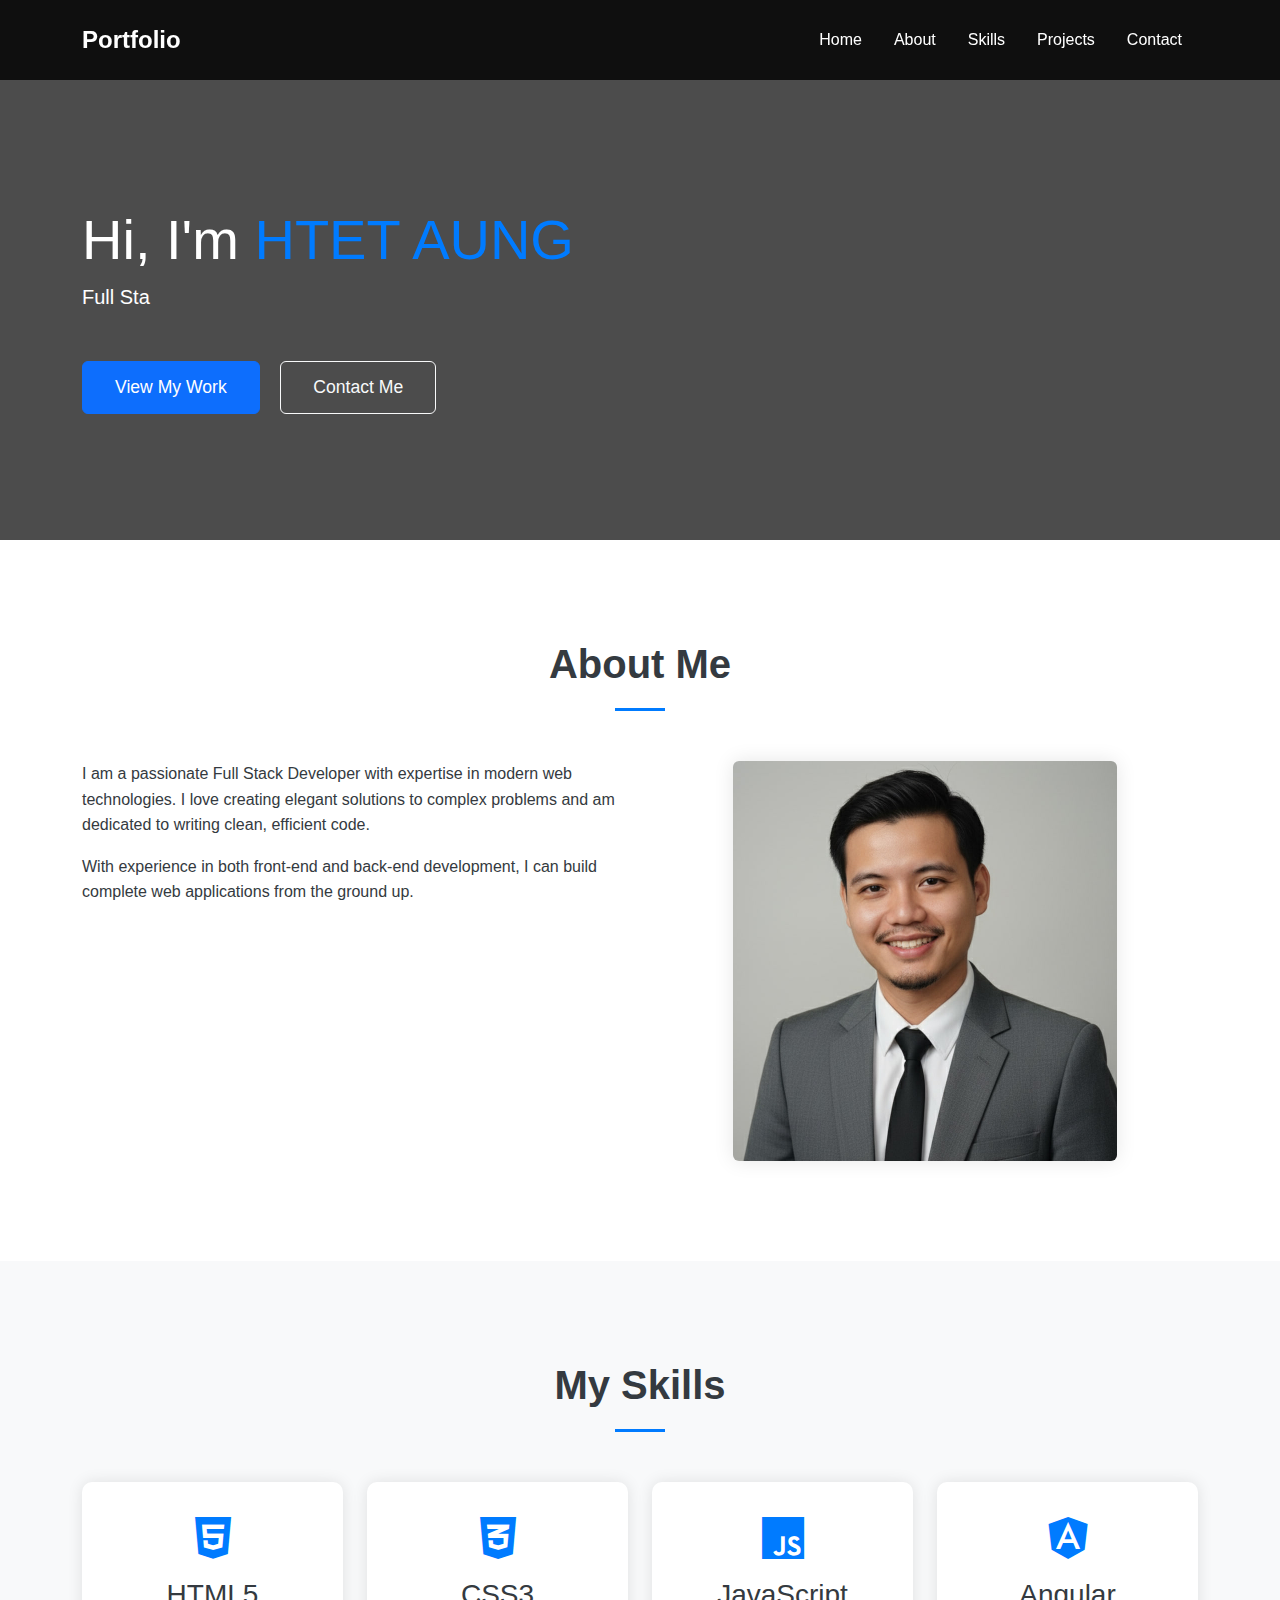
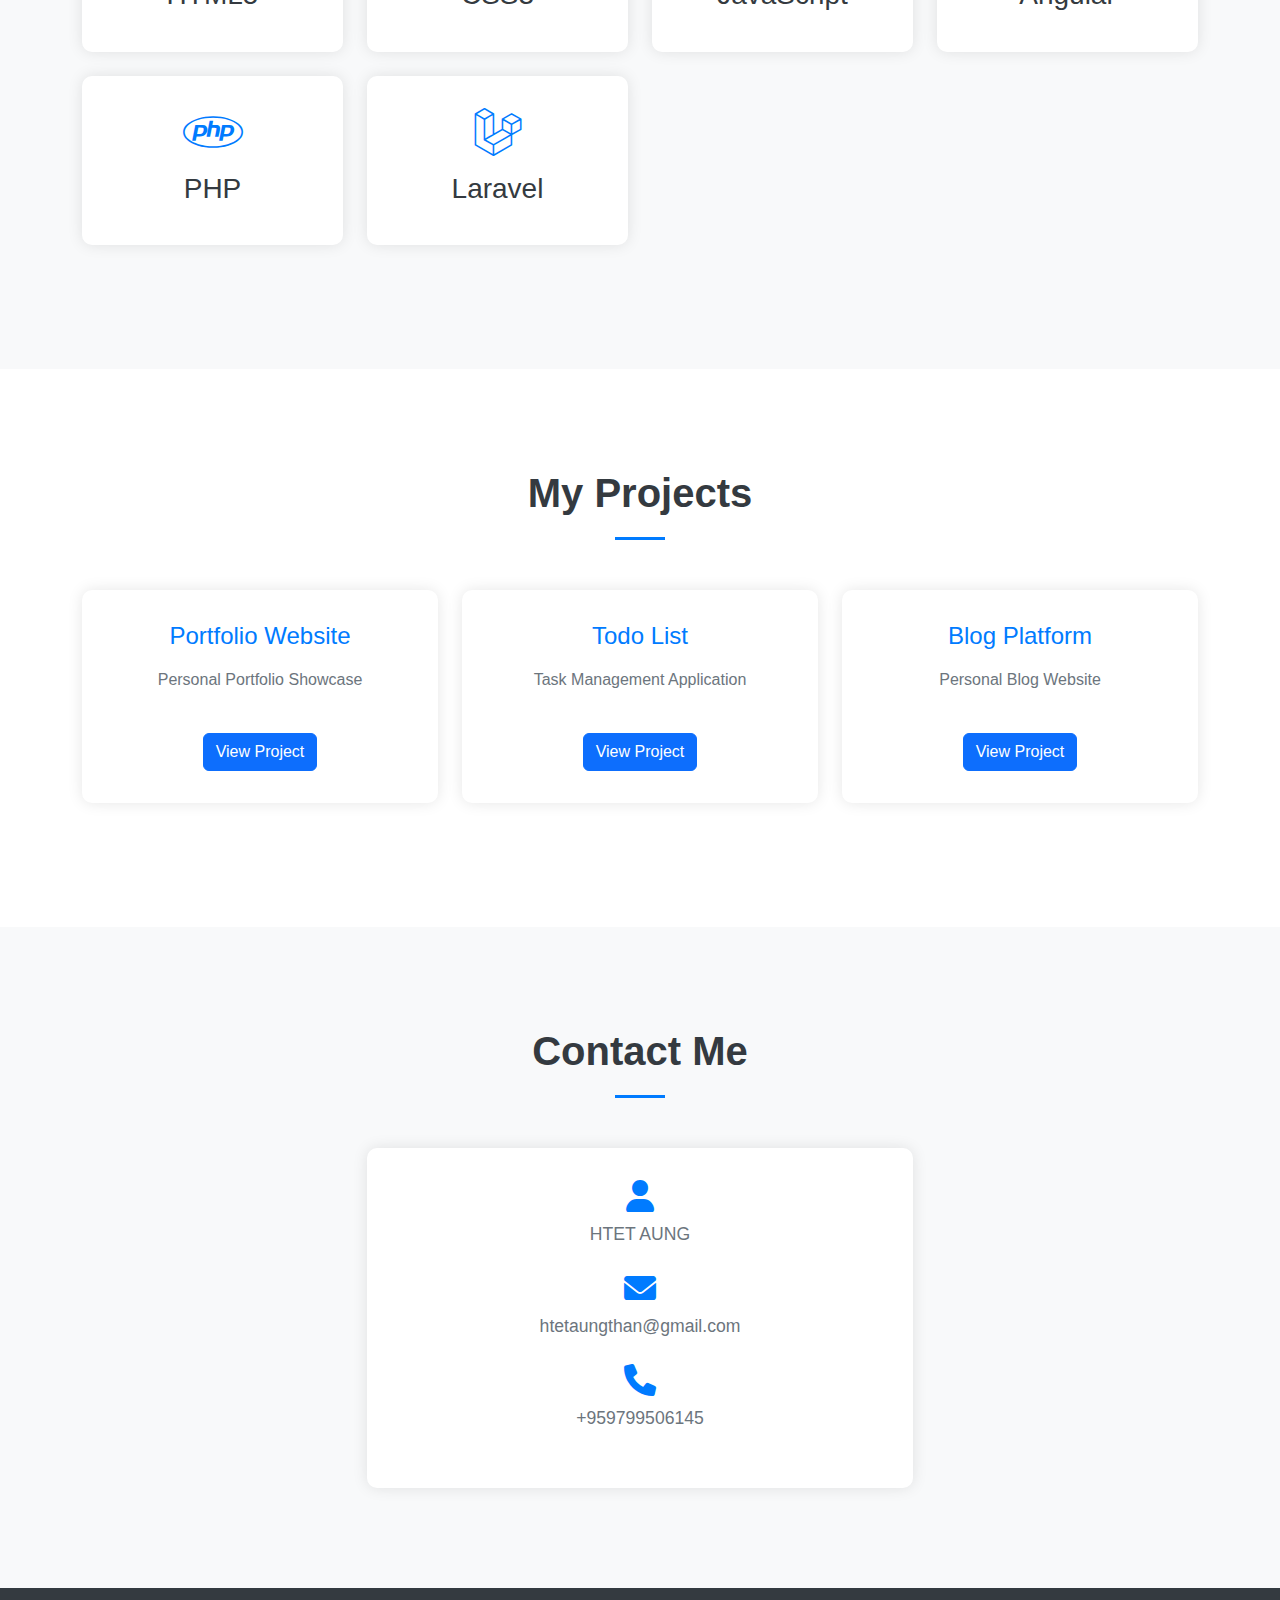
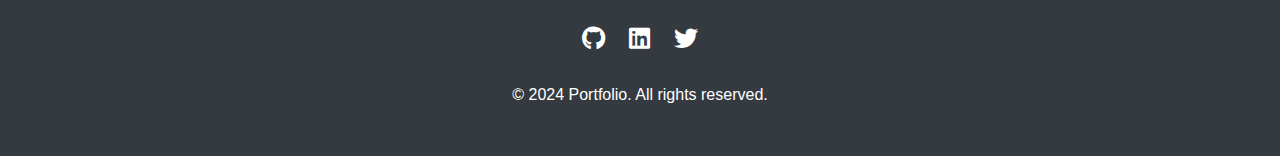
<file: index.html>
<!DOCTYPE html>
<html lang="en">
<head>
    <meta charset="UTF-8">
    <meta name="viewport" content="width=device-width, initial-scale=1.0">
    <title>Portfolio Landing Page</title>
    <!-- Bootstrap CSS -->
    <link href="https://cdn.jsdelivr.net/npm/bootstrap@5.3.0/dist/css/bootstrap.min.css" rel="stylesheet">
    <!-- Custom CSS -->
    <link rel="stylesheet" href="styles.css">
    <!-- Font Awesome -->
    <link rel="stylesheet" href="https://cdnjs.cloudflare.com/ajax/libs/font-awesome/6.0.0/css/all.min.css">
</head>
<body>
    <!-- Navigation -->
    <nav class="navbar navbar-expand-lg navbar-dark fixed-top">
        <div class="container">
            <a class="navbar-brand" href="#">Portfolio</a>
            <button class="navbar-toggler" type="button" data-bs-toggle="collapse" data-bs-target="#navbarNav">
                <span class="navbar-toggler-icon"></span>
            </button>
            <div class="collapse navbar-collapse" id="navbarNav">
                <ul class="navbar-nav ms-auto">
                    <li class="nav-item"><a class="nav-link" href="#home">Home</a></li>
                    <li class="nav-item"><a class="nav-link" href="#about">About</a></li>
                    <li class="nav-item"><a class="nav-link" href="#skills">Skills</a></li>
                    <li class="nav-item"><a class="nav-link" href="#projects">Projects</a></li>
                    <li class="nav-item"><a class="nav-link" href="#contact">Contact</a></li>
                </ul>
            </div>
        </div>
    </nav>

    <!-- Hero Section -->
    <section id="home" class="hero">
        <div class="container h-100">
            <div class="row h-100 align-items-center">
                <div class="col-md-6">
                    <h1 class="display-4">Hi, I'm <span class="highlight">HTET AUNG</span></h1>
                    <p class="lead">Full Stack Developer</p>
                    <div class="hero-buttons">
                        <a href="#projects" class="btn btn-primary me-3">View My Work</a>
                        <a href="#contact" class="btn btn-outline-light">Contact Me</a>
                    </div>
                </div>
            </div>
        </div>
    </section>

    <!-- About Section -->
    <section id="about" class="section-padding">
        <div class="container">
            <h2 class="section-title">About Me</h2>
            <div class="row">
                <div class="col-md-6">
                    <p>I am a passionate Full Stack Developer with expertise in modern web technologies. I love creating elegant solutions to complex problems and am dedicated to writing clean, efficient code.</p>
                    <p>With experience in both front-end and back-end development, I can build complete web applications from the ground up.</p>
                </div>
                <div class="col-md-6">
                    <div class="about-img">
                        <img src="profile.jpg" alt="Profile" class="img-fluid rounded profile-image">

                    </div>
                </div>
            </div>
        </div>
    </section>

    <!-- Skills Section -->
    <section id="skills" class="section-padding bg-light">
        <div class="container">
            <h2 class="section-title">My Skills</h2>
            <div class="row">
                <div class="col-md-3 col-sm-6 mb-4">
                    <div class="skill-card">
                        <i class="fab fa-html5"></i>
                        <h3>HTML5</h3>
                    </div>
                </div>
                <div class="col-md-3 col-sm-6 mb-4">
                    <div class="skill-card">
                        <i class="fab fa-css3-alt"></i>
                        <h3>CSS3</h3>
                    </div>
                </div>
                <div class="col-md-3 col-sm-6 mb-4">
                    <div class="skill-card">
                        <i class="fab fa-js"></i>
                        <h3>JavaScript</h3>
                    </div>
                </div>
                <div class="col-md-3 col-sm-6 mb-4">
                    <div class="skill-card">
                        <i class="fab fa-angular"></i>
                        <h3>Angular</h3>
                    </div>
                </div>
                <div class="col-md-3 col-sm-6 mb-4">
                    <div class="skill-card">
                        <i class="fab fa-php"></i>
                        <h3>PHP</h3>
                    </div>
                </div>
                <div class="col-md-3 col-sm-6 mb-4">
                    <div class="skill-card">
                        <i class="fab fa-laravel"></i>
                        <h3>Laravel</h3>
                    </div>
                </div>
            </div>
        </div>
    </section>

    <!-- Projects Section -->
    <section id="projects" class="section-padding">
        <div class="container">
            <h2 class="section-title">My Projects</h2>
            <div class="row">
                <div class="col-md-4 mb-4">
                    <div class="project-card">
                        <h3>Portfolio Website</h3>
                        <p>Personal Portfolio Showcase</p>
                        <a href="#home" class="btn btn-primary mt-3">View Project</a>
                    </div>
                </div>
                <div class="col-md-4 mb-4">
                    <div class="project-card">
                        <h3>Todo List</h3>
                        <p>Task Management Application</p>
                        <a href="https://theodore2510.github.io/todolist/" class="btn btn-primary mt-3">View Project</a>
                    </div>
                </div>
                <div class="col-md-4 mb-4">
                    <div class="project-card">
                        <h3>Blog Platform</h3>
                        <p>Personal Blog Website</p>
                        <a href="#" class="btn btn-primary mt-3">View Project</a>
                    </div>
                </div>
            </div>
        </div>
    </section>

    <!-- Contact Section -->
    <section id="contact" class="section-padding bg-light">
        <div class="container">
            <h2 class="section-title">Contact Me</h2>
            <div class="row">
                <div class="col-md-6 mx-auto text-center">
                    <div class="contact-info">
                        <div class="contact-item mb-4">
                            <i class="fas fa-user mb-2"></i>
                           
                            <p>HTET AUNG</p>
                        </div>
                        <div class="contact-item mb-4">
                            <i class="fas fa-envelope mb-2"></i>
                            
                            <p>htetaungthan@gmail.com</p>
                        </div>
                        <div class="contact-item mb-4">
                            <i class="fas fa-phone mb-2"></i>
                            
                            <p>+959799506145</p>
                        </div>
                    </div>
                </div>
            </div>
        </div>
    </section>

    <!-- Footer -->
    <footer class="footer">
        <div class="container text-center">
            <div class="social-links mb-4">
                <a href="#" class="social-link"><i class="fab fa-github"></i></a>
                <a href="#" class="social-link"><i class="fab fa-linkedin"></i></a>
                <a href="#" class="social-link"><i class="fab fa-twitter"></i></a>
            </div>
            <p>&copy; 2024 Portfolio. All rights reserved.</p>
        </div>
    </footer>

    <!-- Bootstrap JS -->
    <script src="https://cdn.jsdelivr.net/npm/bootstrap@5.3.0/dist/js/bootstrap.bundle.min.js"></script>
    <!-- Custom JS -->
    <script src="script.js"></script>
</body>
</html>
</file>
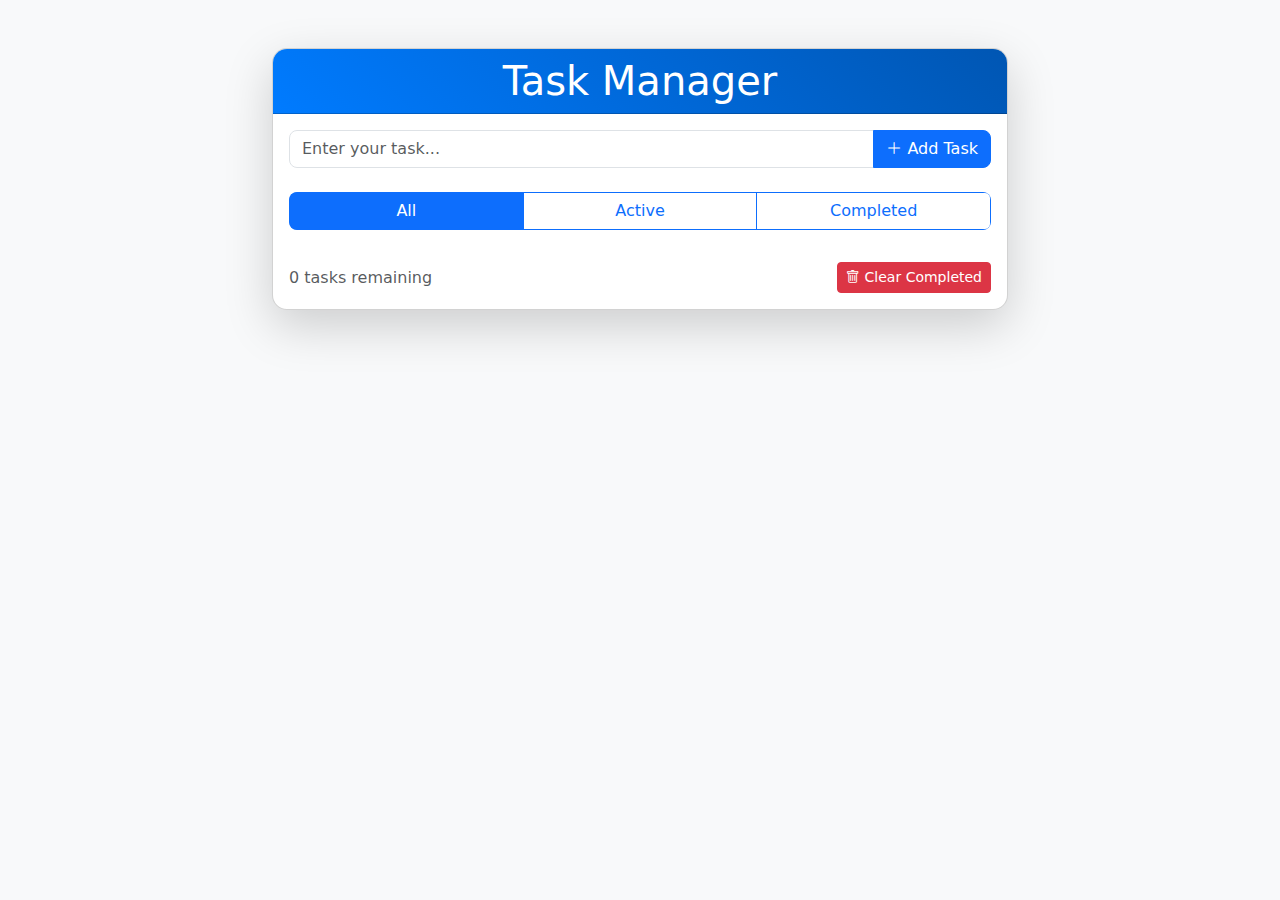
<file: to do list/index.html>
<!DOCTYPE html>
<html lang="en">
<head>
    <meta charset="UTF-8">
    <meta name="viewport" content="width=device-width, initial-scale=1.0">
    <title>Task Manager - Your Personal To-Do List</title>
    <link href="https://cdn.jsdelivr.net/npm/bootstrap@5.3.0/dist/css/bootstrap.min.css" rel="stylesheet">
    <link rel="stylesheet" href="https://cdn.jsdelivr.net/npm/bootstrap-icons@1.7.2/font/bootstrap-icons.css">
    <link rel="stylesheet" href="styles.css">
</head>
<body class="bg-light">
    <div class="container py-5">
        <div class="row justify-content-center">
            <div class="col-md-8">
                <div class="card shadow-lg">
                    <div class="card-header bg-primary text-white">
                        <h1 class="text-center mb-0">Task Manager</h1>
                    </div>
                    <div class="card-body">
                        <form id="taskForm" class="mb-4">
                            <div class="input-group">
                                <input type="text" id="taskInput" class="form-control" placeholder="Enter your task..." required>
                                <button type="submit" class="btn btn-primary">
                                    <i class="bi bi-plus-lg"></i> Add Task
                                </button>
                            </div>
                        </form>
                        <div class="task-filters mb-3">
                            <div class="btn-group w-100" role="group">
                                <button type="button" class="btn btn-outline-primary active" data-filter="all">All</button>
                                <button type="button" class="btn btn-outline-primary" data-filter="active">Active</button>
                                <button type="button" class="btn btn-outline-primary" data-filter="completed">Completed</button>
                            </div>
                        </div>
                        <ul id="taskList" class="list-group">
                            <!-- Tasks will be added here dynamically -->
                        </ul>
                        <div class="mt-3 d-flex justify-content-between align-items-center">
                            <span id="taskCount" class="text-muted">0 tasks remaining</span>
                            <button id="clearCompleted" class="btn btn-danger btn-sm">
                                <i class="bi bi-trash"></i> Clear Completed
                            </button>
                        </div>
                    </div>
                </div>
            </div>
        </div>
    </div>
    <script src="https://cdn.jsdelivr.net/npm/bootstrap@5.3.0/dist/js/bootstrap.bundle.min.js"></script>
    <script src="script.js"></script>
</body>
</html>
</file>
<file: styles.css>
/* Global Styles */
:root {
    --primary-color: #007bff;
    --secondary-color: #6c757d;
    --dark-color: #343a40;
    --light-color: #f8f9fa;
    --transition: all 0.3s ease;
}

body {
    font-family: 'Segoe UI', Tahoma, Geneva, Verdana, sans-serif;
    line-height: 1.6;
    color: var(--dark-color);
}

/* Navbar Styles */
.navbar {
    background-color: rgba(0, 0, 0, 0.8);
    padding: 1rem 0;
    transition: var(--transition);
}

.navbar-brand {
    font-size: 1.5rem;
    font-weight: bold;
}

.nav-link {
    color: white !important;
    margin: 0 0.5rem;
    transition: var(--transition);
}

.nav-link:hover {
    color: var(--primary-color) !important;
}

/* Hero Section */
.hero {
    height: 60vh;
    background: linear-gradient(rgba(0, 0, 0, 0.7), rgba(0, 0, 0, 0.7)),
                url('https://source.unsplash.com/random/1920x1080?technology') center/cover;
    color: white;
    padding-top: 80px;
}

.highlight {
    color: var(--primary-color);
}

.hero-buttons .btn {
    padding: 0.75rem 2rem;
    font-size: 1.1rem;
    margin-top: 2rem;
}

/* Section Styles */
.section-padding {
    padding: 100px 0;
}

.section-title {
    text-align: center;
    margin-bottom: 50px;
    font-size: 2.5rem;
    font-weight: bold;
    position: relative;
}

.section-title::after {
    content: '';
    display: block;
    width: 50px;
    height: 3px;
    background: var(--primary-color);
    margin: 20px auto;
}

/* About Section */
.about-img {
    display: flex;
    justify-content: center;
    align-items: center;
    height: 100%;
}

.about-img img {
    box-shadow: 0 0 20px rgba(0, 0, 0, 0.1);
    max-height: 400px;
    width: auto;
    object-fit: cover;
    border-radius: 10px;
}

/* Skills Section */
.skill-card {
    text-align: center;
    padding: 2rem;
    background: white;
    border-radius: 10px;
    box-shadow: 0 0 15px rgba(0, 0, 0, 0.1);
    transition: var(--transition);
    height: 100%;
    display: flex;
    flex-direction: column;
    align-items: center;
    justify-content: center;
}

.skill-card:hover {
    transform: translateY(-10px);
}

.skill-card i {
    font-size: 3rem;
    color: var(--primary-color);
    margin-bottom: 1rem;
}

/* Project Cards */
.project-card {
    background: white;
    border-radius: 10px;
    box-shadow: 0 0 15px rgba(0, 0, 0, 0.1);
    padding: 2rem;
    text-align: center;
    height: 100%;
}

.project-card h3 {
    color: var(--primary-color);
    margin-bottom: 1rem;
    font-size: 1.5rem;
}

.project-card p {
    color: var(--secondary-color);
    margin-bottom: 1.5rem;
    font-size: 1rem;
}

/* Contact Info */
.contact-info {
    background: white;
    padding: 2rem;
    border-radius: 10px;
    box-shadow: 0 0 15px rgba(0, 0, 0, 0.1);
}

.contact-item i {
    font-size: 2rem;
    color: var(--primary-color);
    display: block;
}

.contact-item h3 {
    font-size: 1.2rem;
    color: var(--dark-color);
    margin: 1rem 0 0.5rem;
}

.contact-item p {
    font-size: 1.1rem;
    color: var(--secondary-color);
    margin: 0;
}

/* Footer */
.footer {
    background: var(--dark-color);
    color: white;
    padding: 2rem 0;
}

.social-links {
    display: flex;
    justify-content: center;
    gap: 1.5rem;
}

.social-link {
    color: white;
    font-size: 1.5rem;
    transition: var(--transition);
}

.social-link:hover {
    color: var(--primary-color);
}

/* Responsive Design */
.row {
    display: flex;
    flex-wrap: wrap;
}

.col-md-3 {
    margin-bottom: 30px;
}

@media (max-width: 768px) {
    .hero {
        text-align: center;
    }

    .section-padding {
        padding: 60px 0;
    }

    .about-img {
        margin-top: 2rem;
    }
}
</file>
<file: to do list/styles.css>
.card {
    border-radius: 15px;
    overflow: hidden;
}

.card-header {
    background: linear-gradient(45deg, #007bff, #0056b3);
}

.task-item {
    transition: all 0.3s ease;
    display: flex;
    align-items: center;
    padding: 0.75rem 1.25rem;
    background-color: #fff;
    border: 1px solid rgba(0,0,0,.125);
    margin-bottom: 0.5rem;
    border-radius: 0.5rem;
}

.task-item:hover {
    transform: translateX(5px);
    box-shadow: 0 2px 5px rgba(0,0,0,0.1);
}

.task-item.completed {
    background-color: #f8f9fa;
    opacity: 0.7;
}

.task-item.completed .task-text {
    text-decoration: line-through;
    color: #6c757d;
}

.task-text {
    flex-grow: 1;
    margin: 0 1rem;
}

.task-actions {
    display: flex;
    gap: 0.5rem;
}

.btn-action {
    padding: 0.25rem 0.5rem;
    font-size: 0.875rem;
    line-height: 1.5;
    border-radius: 0.2rem;
}

.task-checkbox {
    width: 1.2rem;
    height: 1.2rem;
    cursor: pointer;
}

.btn-group {
    border-radius: 0.5rem;
    overflow: hidden;
}

.btn-group .btn {
    flex: 1;
    transition: all 0.3s ease;
}

#taskInput {
    border-top-left-radius: 0.5rem;
    border-bottom-left-radius: 0.5rem;
}

#taskForm button {
    border-top-right-radius: 0.5rem;
    border-bottom-right-radius: 0.5rem;
}

@media (max-width: 576px) {
    .container {
        padding: 1rem;
    }
    
    .task-actions {
        flex-direction: column;
        gap: 0.25rem;
    }
    
    .task-item {
        flex-direction: column;
        align-items: stretch;
    }
    
    .task-text {
        margin: 0.5rem 0;
    }
}
</file>
